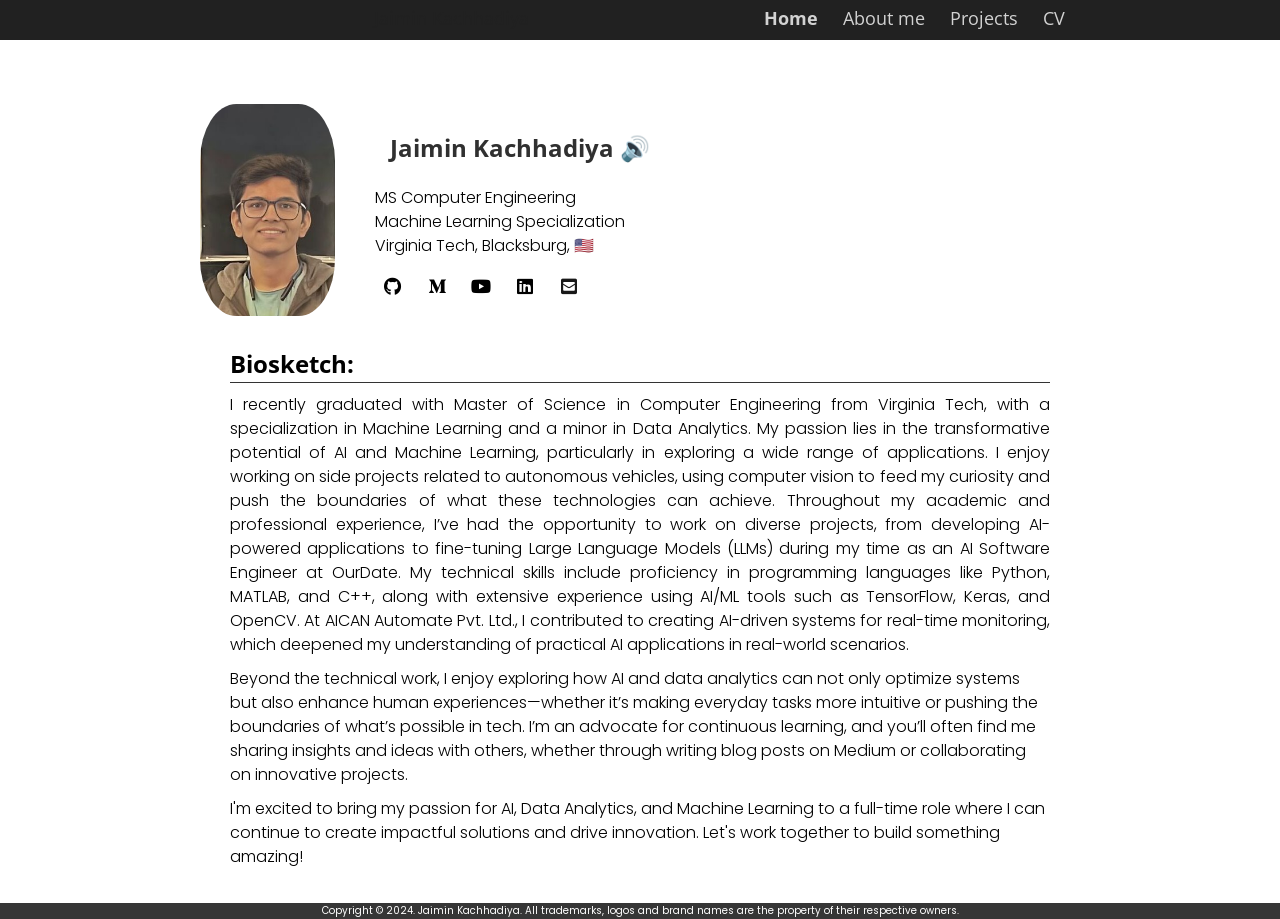
<file: index.html>
<!doctype html>
<html>

<head>
  <title>Jaimin-K/Home</title>
  <link rel="stylesheet" href="css/buttons.css">
  <link rel="stylesheet" href="https://cdnjs.cloudflare.com/ajax/libs/font-awesome/5.15.3/css/all.min.css"/>

  <link href="css/frame.css" media="screen" rel="stylesheet" type="text/css" />
  <link href="css/controls.css" media="screen" rel="stylesheet" type="text/css" />
  <link href="css/custom.css" media="screen" rel="stylesheet" type="text/css" />
  <link href='https://fonts.googleapis.com/css?family=Open+Sans:400,700' rel='stylesheet' type='text/css'>
  <link href='https://fonts.googleapis.com/css?family=Open+Sans+Condensed:300,700' rel='stylesheet' type='text/css'>
  <link href="https://fonts.googleapis.com/css?family=Source+Sans+Pro:400,700" rel="stylesheet">
  <script src="https://ajax.googleapis.com/ajax/libs/jquery/3.3.1/jquery.min.js"></script>
  <script src="menu.html"></script>
  <script src="js/sound.js"></script>
  <script src="css/sound.css"></script>

  
  
  <style>
    .footer {
    position: relative;
    left: 0;
    bottom: 0;
    margin-top: 34px;
    font-size: x-small ;
    width: 100%;
    background-color: rgb(54, 54, 54);
    color: white;
    text-align: center;}

    .menu-index {
      color: rgb(240, 240, 240x) !important;
      opacity: 1 !important;
      font-weight: 700 !important;
    }
    .button1 {
  	 padding: 10px 15px;
	   background: rgb(255, 255, 255);
	   border-radius: 10px;
	   color: rgb(48, 48, 48);
	   
	   place-items: center;
    }
  
   .image-cropper {
    width: 135px;
    height: 212px;
    position: relative;
    overflow: hidden;
    border-radius: 27%;
    }
   .profile-pic {
     display: inline-flex;
     margin: auto;
     margin-left: -23%; 
     height: 100%;
     width: auto;
    } 
  </style>
</head>

<body>
  <div class="menu-container">
    <div class="menu">
      <div class="menu-table flex-row-space-between">
	 <div class="logo flex-row-center">
          <a href="index.html" style="color: #212121;">Jaimin Kachhadiya</a>
        </div>
	
     
        
        <a class="menu-button" tabindex="0" href="javascript:void(0)">
          <img src="img/menu.png">
        </a>
        <div class="menu-items flex-row-center flex-item">
          <a href="index.html" class="menu-index">Home</a>
          <a href="aboutme.html" class="menu-items">About me</a>
          <a href="projects-def.html" class="menu-items">Projects</a>
          <a href="cuvt.html" class="menu-items">CV</a>
        </div>
      </div>
    </div>
  </div>
  <br><br>
  <div class="content-container">
    <div class="content">
      <div class="content-table flex-column">
        <div class="flex-row">
          
          <div class="image-cropper">
            <img src="res/res21/asset/asset/img/me.jfif" alt="avatar" class="profile-pic">
          </div>
          <div class="flex-item flex-column">
            <div class="button1" onclick="playAudio('aud/name.mp3')"><h2>Jaimin Kachhadiya 🔊
            </div></h2>
          
            
            <p class="text">
              MS Computer Engineering<br>
              Machine Learning Specialization<br>
              Virginia Tech, Blacksburg, 🇺🇸<br>
              <div class="wrapper">
                <div class="button">
                   <div class="icon"> <a href="https://github.com/jaimin-k" target="_blank" rel="noopener" style="color: #000000; text-decoration: none;">
                      <i class="fab fa-github"></i></a>
                   </div>
                   <span>GitHub</span> 
                </div>
                <div class="button">
                   <div class="icon"> <a href="https://medium.com/@jaimin-k" target="_blank" rel="noopener" style="color: #000000; text-decoration: none;">
                      <i class="fab fa-medium-m"></i> </a>
                   </div>
                   <span>Medium</span>
                </div>
                <div class="button">
                  <div class="icon"><a href="https://www.youtube.com/channel/UCgmhYh6wFcSquNhSBkJZNvg" target="_blank" rel="noopener" style="color: #000000; text-decoration: none;" >
                     <i class="fab fa-youtube"></i></a>
                  </div>
                  <span>YouTube</span>
               </div>
                <div class="button">
                   <div class="icon">
                    <a href="https://www.linkedin.com/in/jaimin-k-81322317a/" target="_blank" rel="noopener" style="color: #000000; text-decoration: none;">
                      <i class="fab fa-linkedin"></i></a>
                   </div>
                   <span>LinkedIn</span>
                </div>
                <div class="button">
                   <div class="icon">
                    <a href="mailto:jaimin.jpk@gmail.com"><i class="fa fa-envelope-square" style="color: #181818; text-decoration: none;"></i></a>
                   </div>
                   <span>Mail</span>
                </div>
              </div> 
             </div></p>
            </p>
          </div>
          
        </div>
        <div class="flex-row">
          <div class="flex-item flex-column">
            <h2  class="display-5">Biosketch:</h2><div class="three">
              <h1></h1>
            <hr>

            <p class="text" style="text-align:justify">

              I recently graduated with Master of Science in Computer Engineering from Virginia Tech, with a specialization in Machine Learning and a minor in Data Analytics. My passion lies in the transformative potential of AI and Machine Learning, particularly in exploring a wide range of applications. I enjoy working on side projects related to autonomous vehicles, using computer vision to feed my curiosity and push the boundaries of what these technologies can achieve.
              Throughout my academic and professional experience, I’ve had the opportunity to work on diverse projects, from developing AI-powered applications to fine-tuning Large Language Models (LLMs) during my time as an AI Software Engineer at OurDate. My technical skills include proficiency in programming languages like Python, MATLAB, and C++, along with extensive experience using AI/ML tools such as TensorFlow, Keras, and OpenCV. At AICAN Automate Pvt. Ltd., I contributed to creating AI-driven systems for real-time monitoring, which deepened my understanding of practical AI applications in real-world scenarios.            </p>
            <p class="text" style="text-align:justify"></p>
            Beyond the technical work, I enjoy exploring how AI and data analytics can not only optimize systems but also enhance human experiences—whether it’s making everyday tasks more intuitive or pushing the boundaries of what’s possible in tech. I’m an advocate for continuous learning, and you’ll often find me sharing insights and ideas with others, whether through writing blog posts on Medium or collaborating on innovative projects.</p>
            <p class="text" style="text-align:justify"></p>
           I'm excited to bring my passion for AI, Data Analytics, and Machine Learning to a full-time role where I can continue to create impactful solutions and drive innovation. Let's work together to build something amazing!
	    </p>
            
            
	    
            
        </div>
      </div>
    </div>
  </div>
  <div class="footer">
    <p>Copyright © 2024. Jaimin Kachhadiya. All trademarks, logos and brand names are the property of their respective owners.</p>
  </div>

</body>


</html>
</file>
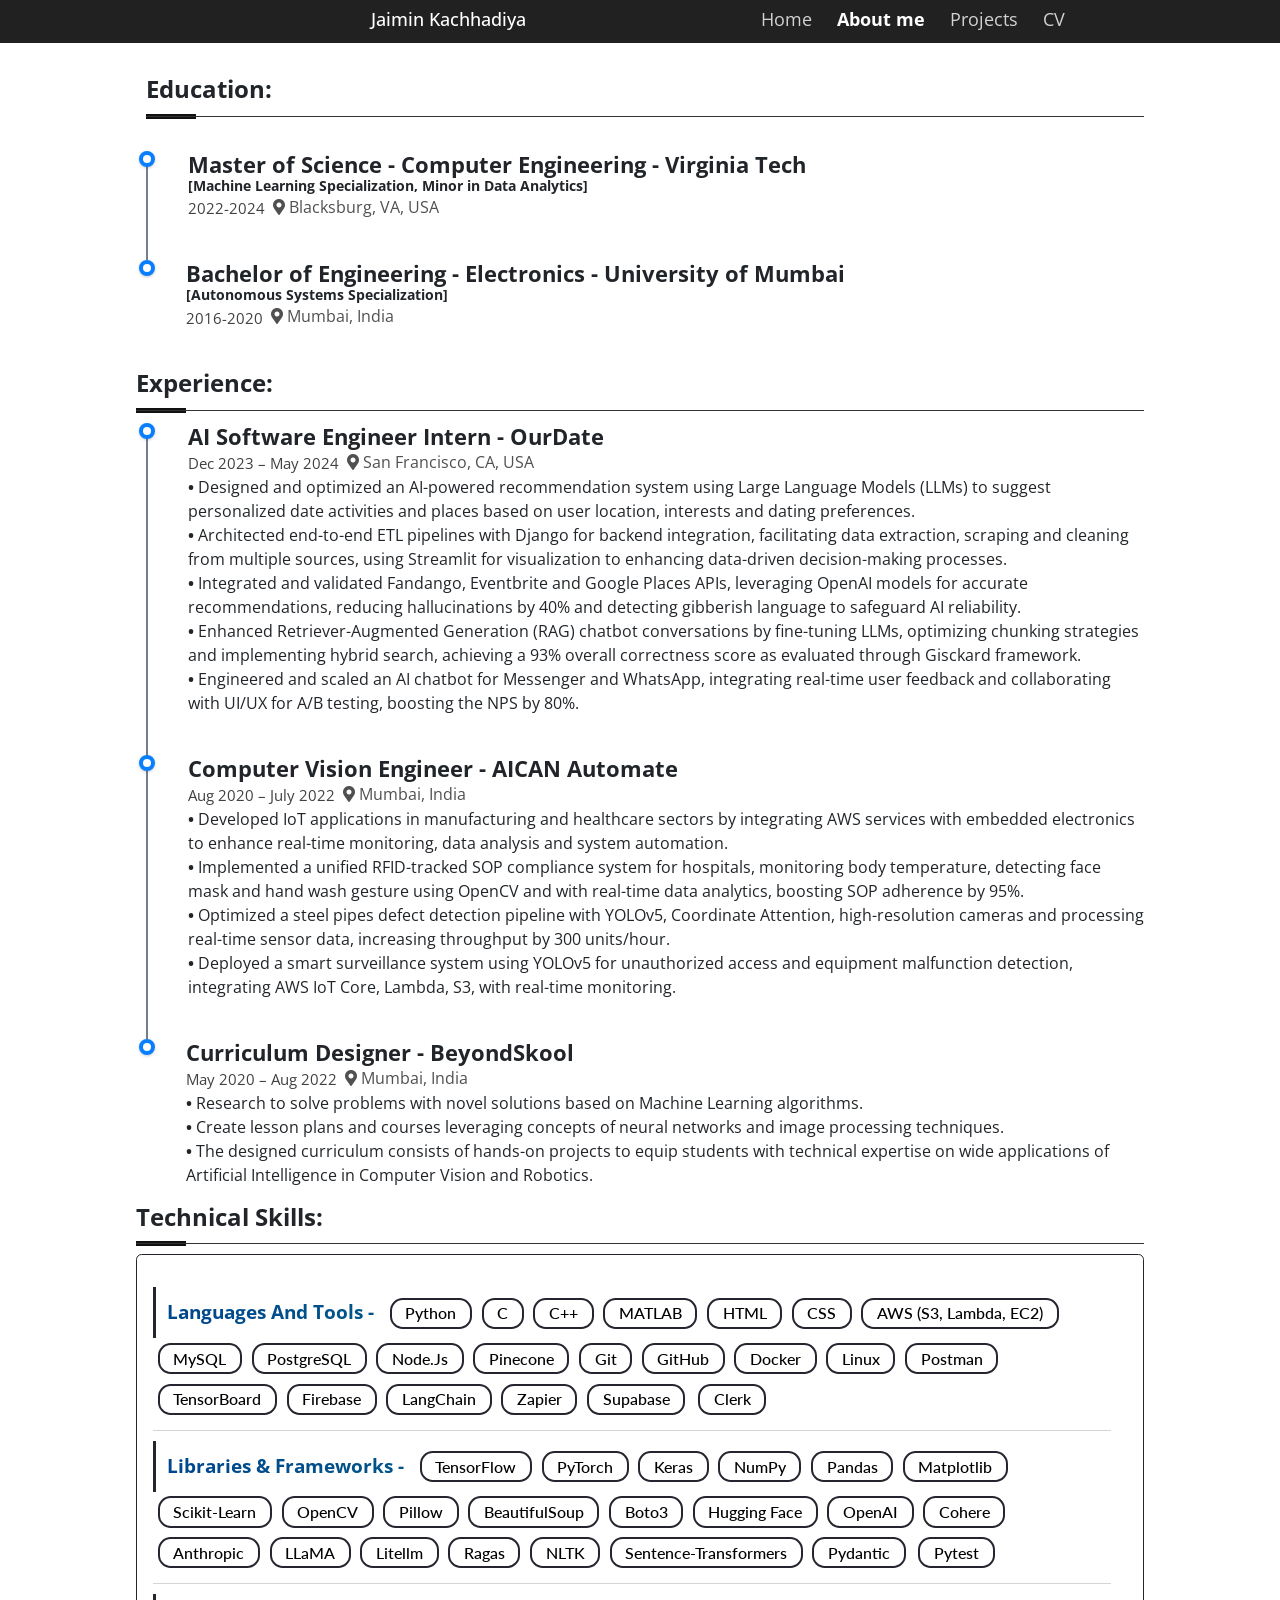
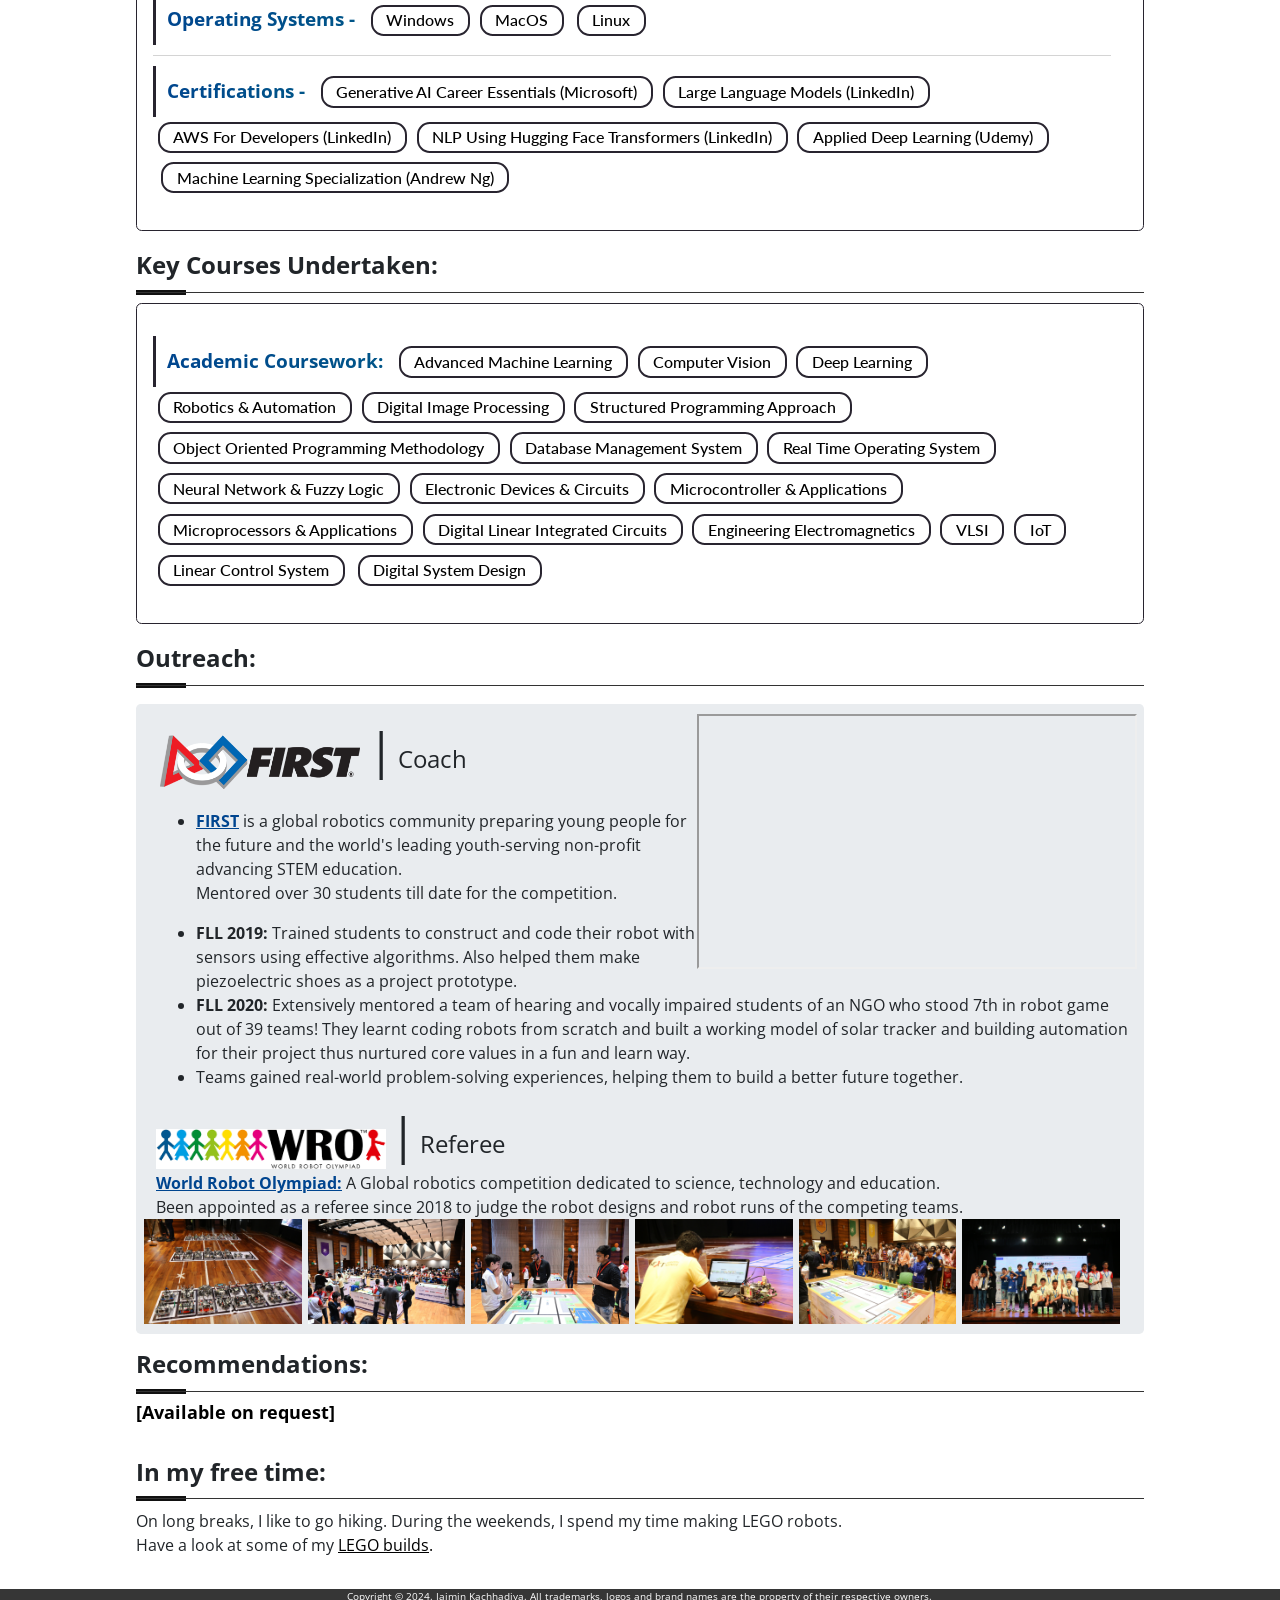
<file: aboutme.html>
<!DOCTYPE html>
<html lang="en" >
<head>
  <meta charset="UTF-8">
  <title>Jaimin-k/about_me</title>
  <link rel='stylesheet' href='https://cdnjs.cloudflare.com/ajax/libs/twitter-bootstrap/4.3.1/css/bootstrap.min.css'>
  <meta charset="utf-8" name="viewport" content="", initial-scale=1">
  <link href="css/frame.css" media="screen" rel="stylesheet" type="text/css" />
  <link href="css/controls.css" media="screen" rel="stylesheet" type="text/css" />
  <link href="css/custom.css" media="screen" rel="stylesheet" type="text/css" />
  <link href='https://fonts.googleapis.com/css?family=Open+Sans:400,700' rel='stylesheet' type='text/css'>
  <link href='https://fonts.googleapis.com/css?family=Open+Sans+Condensed:300,700' rel='stylesheet' type='text/css'>
  <link href="https://fonts.googleapis.com/css?family=Source+Sans+Pro:400,700" rel="stylesheet">
  <script src="https://ajax.googleapis.com/ajax/libs/jquery/3.3.1/jquery.min.js"></script>
  <script src="menu.html"></script>
  <script src="css/footer.css"></script>

  <meta charset="UTF-8">
  <title>Timeline</title>
  <link rel="stylesheet" href="dist2/style.css">
  <link rel="stylesheet" href="https://cdnjs.cloudflare.com/ajax/libs/font-awesome/5.15.3/css/all.min.css">
  <style>
    @import url("https://fonts.googleapis.com/css?family=Lato");

    a {
      text-decoration: none;
      white-space: nowrap;
      font-size: 1rem;
      color: #000;
    }
    a.tag {
      display: flex;
      padding: 0.1em 0.85em;
      font-family: Lato;
      margin: 0.3em;
      font-weight: 500;
      border: 2px solid #28242f;
      border-radius: 0.8em;
      transition: transform 0.2s;
      transition-timing-function: cubic-bezier(0.45, -0.85, 0.55, -0.45);
    }
    a.tag:hover {
      transform: scale(1.02);
      font-family: Lato;
      font-weight: 600;
      background: linear-gradient(to right, #0077ff, #1b94da);
      -webkit-background-clip: text;
      -webkit-text-fill-color: transparent;
    }

    .container {
      margin: 0px 0px 20px 0px;
      padding: 2em;
      padding-left: 1em;
      display: flex;
      flex-direction: column;
      width: 100%;
      max-width: inherit; 
      justify-content: space-between;
      align-items: left;
      font-size: 1rem;
      color: #000;
      border: 1px solid #28242f;
      border-radius: 0.35em;
      background-color: #fff;
      background-image: url(https://css-tricks.com/wp-content/themes/CSS-Tricks-17/images/featured-comment.svg);
      background-repeat: no-repeat;
      background-size: contain;
      background-position: 70% 50%;
      box-shadow: 0 10px 60px #fff;
    }
    .container .tags {
      margin: 0;
      display: flex;
      font-size: larger;
      text-transform: capitalize;
      justify-content: center;
      align-items: baseline;
      flex-wrap: wrap;
      flex-direction: row;
      justify-content: flex-start;
    }
    .container .tags span {
      margin-right: 0em;
      padding: 11px;
      text-transform: capitalize;
      transform: rotate(0deg);
      font-weight: bold;
      writing-mode: horizontal-rl;
      border-left: 3px solid #28242f;
      background: linear-gradient(to right, #00458f, #005688);
      -webkit-background-clip: text;
      -webkit-text-fill-color: transparent;
    }
    .container .tags a:last-child {
      margin-left: 0.5em;
    }
    .container .tags a:last-child:hover {
      color: white;
    }


  </style>
  <style>
      .footer {
      position: relative;
      left: -121px;
      bottom: -16px;
      font-size: x-small;
      /* width: 144%; */
      background-color: rgb(54, 54, 54);
      color: white;
      text-align: center;
      margin-left: -36px;
      margin-right: -277px;
      }
    
    
    .grid-container {
    display: flex;
    grid-gap: 10px;
    margin-right: -131px;
    padding-right: 114px;
    align-content: space-between;
    justify-content: space-evenly;
    align-items: normal;
    justify-items: left;
    }
    
    .projectBox {
      width: 200px;
      display: block;
      margin: 10px auto;
      padding-left: 0px;
    }
    
    .card {
      height: 210px;
      margin-left: 0px;
      display: inline-block ;
      margin-right: 0px;
      margin-top: 15px;
      padding-left: 0px;
      padding-top: 0px;
      padding-right: 0px;
      border-radius: 4px;
      box-shadow: 0px 0px 5px 0px rgba(0, 0, 0, 0.2);
      overflow: hidden;
      transition: 0.2s;
      text-transform: uppercase;
      text-align: center;
    }
    .card a {
      text-decoration: none;
      color: #101010;
    }
    .card:hover {
      box-shadow: 0px 0px 10px 0px rgba(0, 0, 0, 0.5);
    }
    .card .thumb {
      width: 200px;
      height: 110px;
      margin-left: 0px;
      padding-left: 0px;
      padding-bottom: 0px;
      margin-bottom: 0px;
      background: url("") no-repeat center;
    }
    .card .infos {
      padding: 0px 0px;
      background: #fff;
      
      padding-top: 0px;
      transition: 0.4s;
    }
    .card .infos h6 {
      font-size: 15px;
      font-weight: 520;
      padding-top: 0px;
      color: #101010;
      text-transform: capitalize;
    }
    .card .infos h7 {
      font-size: 13px;
      font-weight: 450;
      padding-bottom: 10px;
      color: #101010;
      text-transform: capitalize;
    }
    .card .infos h2 {
      font-weight: 300;
      color: #101010;
    }
    .card .infos h3 {
      text-align: center;
      padding-top: 0px;
      margin-bottom: -100px;
      font-size: 12px;
      text-transform: none;
      font-weight: lighter;
      padding-bottom: -20px;
      border-bottom: 0px solid rgba(0, 0, 0, 0.2);
      opacity: 0;
      transition: 0.5s;
    }
    .card .infos p {
      font-size: 13px;
      text-align: left;
      text-transform: ;
      
      color: #101010;
      opacity: 0;
      transition: 0.5s;
    }
    .card:hover .infos {
      
      transform: translateY(-10px);
    }
    .card:hover .infos a {
      text-decoration: underline;
      color: #101010 !important;
    }
    .card:hover .infos .seats, .card:hover .infos p, .card:hover .infos .details {
      opacity: 1;
    }

    .menu-index {
      color: rgb(255, 255, 255) !important;
      opacity: 1 !important;
      font-weight: 700 !important;
    }
    .container {
    color:white;
    margin: 100 auto;
    float: left;
    margin-right: 0px;
    }


    .images img {
    height:110px;
    padding-right: 2px;
    padding-bottom: 5px;
    }
  </style>
  
  <style>
    .video-container {
    overflow-x: hidden;
    position: relative;
    left: 515px;
    top:-127px;
    width:50%;
    
    }

    .video-container::after {
    padding-top: 56.25%;
    display: inside;
    position: relative;
    content: '';

   }

    .video-container iframe {
    position: relative;
    
    left: 100;
    width: 420px;
    height: 350px;
    }

    .three h1 {
      font-size: 28px;
      font-weight: 500;
      letter-spacing: 0;
      line-height: 800em;
      
      padding-bottom: 15px;
      position: relative;
    }
    .three h1:before {
      content: "";
      position: absolute;
      left: 0;
      bottom: 0;
      height: 5px;
      width: 50px;
      background-color: #111;
    }
    .three h1:after {
      content: "";
      position: absolute;
      left: 0;
      right: 0px;
      bottom: 2px;
      height: 1px;
      width: 100%;
      max-width: px;
      background-color: #333;
    } 
    .jumbotron {
        margin-top: 1em!important;
        padding-top: 10px;
        padding-bottom: 5px;
        padding-left: 20px;
        margin-bottom: 2px;
        margin-left: 0px;
        padding-right: 7px;
      }

    .logo-container {
    margin-top: 10px;
     }

    .logo-container img {
    max-width: 60px;
    max-height: 60px;
    display: block;
     }

  .logo-container a {
    text-decoration: none;
  }
  </style>

</head>
<body>
  
<!-- partial:index.partial.html -->
<div class="menu-container">
    <div class="menu">
      <div class="menu-table flex-row-space-between">
        <div class="logo flex-row-center">
          <a href="index.html" style="color: #ffffff;">Jaimin Kachhadiya</a>
        </div>
      
        
        <a class="menu-button" tabindex="0" href="javascript:void(0)">
          <img src="img/menu.png">
        </a>
        <div class="menu-items flex-row-center flex-item">
          <a href="index.html" class="menu-items">Home</a>
          <a href="aboutme.html" class="menu-index">About me</a>
          <a href="projects-def.html" class="menu-items">Projects</a>
          <a href="cuvt.html" class="menu-items">CV</a>
        </div>
      </div>
    </div>
  </div>


  
    
      <div class="widget">
        <div class="widget__body">
          
          <ul class="timeline">
            
            
            <p> </width><h2  class="display-5">Education:</h2><div class="three">
              <h1></h1>  
            
              <br>
             <li>
              <h2 class="title">Master of Science - Computer Engineering - Virginia Tech</h2>
              <h3 style="font-size: 0.9em;">[Machine Learning Specialization, Minor in Data Analytics]</h3>
              <div class="information">
                <br>
                <span class="location"> 2022-2024 </span>&nbsp;&nbsp; <i class="fas fa-map-marker-alt"></i>&nbsp;Blacksburg, VA, USA
              </div>
              
            </li>                                                                   
            <li>
              <h2 class="title">Bachelor of Engineering - Electronics - University of Mumbai</h2>
              <h3 style="font-size: 0.9em;">[Autonomous Systems Specialization]</h3>
              <div class="information">
                <br>
                <span class="location"> 2016-2020 </span>&nbsp;&nbsp; <i class="fas fa-map-marker-alt"></i>&nbsp;Mumbai, India
              </div>
            </li>
         
            <br>
            
          </ul>

          <p> </width><h2  class="display-5">Experience:</h2><div class="three">
            <h1></h1>
            <ul class="timeline">
            
                <li>
                  <h2 class="title">AI Software Engineer Intern - OurDate</h2>
                  <div class="information">
                    <br>
                    <span class="location"> Dec 2023 – May 2024 </span>&nbsp;&nbsp; <i class="fas fa-map-marker-alt"></i>&nbsp;San Francisco, CA, USA
                  </div>
                  <strong>•</strong> Designed and optimized an AI-powered recommendation system using Large Language Models (LLMs) to suggest personalized date activities and places based on user location, interests and dating preferences.
                  <br><strong>•</strong> Architected end-to-end ETL pipelines with Django for backend integration, facilitating data extraction, scraping and cleaning from multiple sources, using Streamlit for visualization to enhancing data-driven decision-making processes.
                  <br><strong>•</strong> Integrated and validated Fandango, Eventbrite and Google Places APIs, leveraging OpenAI models for accurate recommendations, reducing hallucinations by 40% and detecting gibberish language to safeguard AI reliability.
                  <br><strong>•</strong> Enhanced Retriever-Augmented Generation (RAG) chatbot conversations by fine-tuning LLMs, optimizing chunking strategies and implementing hybrid search, achieving a 93% overall correctness score as evaluated through Gisckard framework.
                  <br><strong>•</strong> Engineered and scaled an AI chatbot for Messenger and WhatsApp, integrating real-time user feedback and collaborating with UI/UX for A/B testing, boosting the NPS by 80%.
                </li>
                
                <li>
                  <h2 class="title">Computer Vision Engineer - AICAN Automate</h2>
                  <div class="information">
                    <br>
                    <span class="location"> Aug 2020 – July 2022 </span>&nbsp;&nbsp; <i class="fas fa-map-marker-alt"></i>&nbsp;Mumbai, India
                  </div>
                  <strong>•</strong> Developed IoT applications in manufacturing and healthcare sectors by integrating AWS services with embedded electronics to enhance real-time monitoring, data analysis and system automation.
                  <br><strong>•</strong> Implemented a unified RFID-tracked SOP compliance system for hospitals, monitoring body temperature, detecting face mask and hand wash gesture using OpenCV and with real-time data analytics, boosting SOP adherence by 95%.
                  <br><strong>•</strong> Optimized a steel pipes defect detection pipeline with YOLOv5, Coordinate Attention, high-resolution cameras and processing real-time sensor data, increasing throughput by 300 units/hour.
                  <br><strong>•</strong> Deployed a smart surveillance system using YOLOv5 for unauthorized access and equipment malfunction detection, integrating AWS IoT Core, Lambda, S3, with real-time monitoring.
                </li>
                
                <li>
                  <h2 class="title">Curriculum Designer - BeyondSkool</h2>
                  <div class="information">
                    <br>
                    <span class="location"> May 2020 – Aug 2022 </span>&nbsp;&nbsp; <i class="fas fa-map-marker-alt"></i>&nbsp;Mumbai, India
                  </div>
                  <strong>•</strong> Research to solve problems with novel solutions based on Machine Learning algorithms. 
                  <br><strong>•</strong> Create lesson plans and courses leveraging concepts of neural networks and image processing techniques.
                  <br><strong>•</strong> The designed curriculum consists of hands-on projects to equip students with technical expertise on wide applications of Artificial Intelligence in Computer Vision and Robotics.
                </li>
                
            </ul>

          <p> </width><h2  class="display-5">Technical Skills:</h2><div class="three">
            <h1></h1> 
            
          <div class="container">
            <p class="tags"> <span>Languages and Tools - </span><a class="tag" href="">Python</a><a class="tag" href="#" onclick="return false">C</a><a class="tag active" href="#" onclick="return false">C++</a><a class="tag" href="#" onclick="return false">MATLAB</a>
            <a class="tag" href="#" onclick="return false">HTML</a><a class="tag" href="#" onclick="return false">CSS</a><a class="tag" href="#" onclick="return false">AWS (S3, Lambda, EC2)</a><a class="tag" href="#" onclick="return false">MySQL</a><a class="tag" href="#" onclick="return false">PostgreSQL</a><a class="tag" href="#" onclick="return false">Node.js</a><a class="tag" href="#" onclick="return false">Pinecone</a><a class="tag" href="#" onclick="return false">Git</a><a class="tag" href="#" onclick="return false">GitHub</a><a class="tag" href="#" onclick="return false">Docker</a><a class="tag" href="#" onclick="return false">Linux</a><a class="tag" href="#" onclick="return false">Postman</a><a class="tag" href="#" onclick="return false">TensorBoard</a><a class="tag" href="#" onclick="return false">Firebase</a><a class="tag" href="#" onclick="return false">LangChain</a><a class="tag" href="#" onclick="return false">Zapier</a><a class="tag" href="#" onclick="return false">Supabase</a><a class="tag" href="#" onclick="return false">Clerk</a>
            
            <hr style="margin-top: 10px; background: rgba(201, 201, 201, 0.788);"><p class="tags"> <span>Libraries & Frameworks - </span><a class="tag" href="#" onclick="return false">TensorFlow</a><a class="tag" href="#" onclick="return false">PyTorch</a><a class="tag active" href="#" onclick="return false">Keras</a><a class="tag active" href="#" onclick="return false">NumPy</a>
              <a class="tag" href="#" onclick="return false">Pandas</a><a class="tag" href="#" onclick="return false">Matplotlib</a><a class="tag active" href="#" onclick="return false">scikit-learn</a><a class="tag" href="#" onclick="return false">OpenCV</a><a class="tag" href="#" onclick="return false">Pillow</a><a class="tag" href="#" onclick="return false">BeautifulSoup</a><a class="tag" href="#" onclick="return false">boto3</a><a class="tag" href="#" onclick="return false">Hugging Face</a><a class="tag" href="#" onclick="return false">OpenAI</a><a class="tag" href="#" onclick="return false">Cohere</a><a class="tag" href="#" onclick="return false">Anthropic</a><a class="tag" href="#" onclick="return false">LLaMA</a><a class="tag" href="#" onclick="return false">Litellm</a><a class="tag" href="#" onclick="return false">Ragas</a><a class="tag" href="#" onclick="return false">NLTK</a><a class="tag" href="#" onclick="return false">Sentence-Transformers</a><a class="tag" href="#" onclick="return false">Pydantic</a><a class="tag" href="#" onclick="return false">Pytest</a>
              
            <hr style="margin-top: 10px; background: rgba(201, 201, 201, 0.788);"><p class="tags"> <span>Operating Systems - </span><a class="tag" href="#" onclick="return false">Windows</a><a class="tag" href="#" onclick="return false">macOS</a><a class="tag active" href="#" onclick="return false">Linux</a>
            
            <hr style="margin-top: 10px; background: rgba(201, 201, 201, 0.788);"><p class="tags"> <span>Certifications - </span><a class="tag" href="#" onclick="return false">Generative AI Career Essentials (Microsoft)</a><a class="tag" href="#" onclick="return false">Large Language Models (LinkedIn)</a><a class="tag active" href="#" onclick="return false">AWS for developers (LinkedIn)</a><a class="tag" href="#" onclick="return false">NLP using Hugging Face Transformers (LinkedIn)</a><a class="tag" href="#" onclick="return false">Applied Deep Learning (Udemy)</a><a class="tag" href="#" onclick="return false">Machine Learning Specialization (Andrew Ng)</a>
              
          </div>
          <p> </width><h2  class="display-5">Key Courses Undertaken:</h2><div class="three">
            <h1></h1> 
          
            <div class="container">
              <p class="tags"> <span>Academic Coursework: </span><a class="tag" href="" onclick="return false">Advanced Machine Learning</a><a class="tag" href="#" onclick="return false">Computer Vision</a><a class="tag" href="#" onclick="return false">Deep Learning</a><a class="tag" href="#" onclick="return false">Robotics & Automation</a><a class="tag" href="#" onclick="return false">Digital Image Processing</a><a class="tag" href="#"onclick="return false">Structured Programming Approach</a><a class="tag" href="#"onclick="return false">Object Oriented Programming Methodology</a><a class="tag" href="#"onclick="return false">Database Management System</a><a class="tag" href="#"onclick="return false">Real Time Operating System</a><a class="tag active" href="#"onclick="return false">Neural Network & Fuzzy Logic</a>
             
                <a class="tag" href="" onclick="return false">Electronic Devices & Circuits</a><a class="tag" href="#"onclick="return false">Microcontroller & Applications</a><a class="tag active" href="#"onclick="return false">Microprocessors & Applications</a><a class="tag" href="#"onclick="return false">Digital Linear Integrated Circuits</a>
                <a class="tag" href="#"onclick="return false">Engineering Electromagnetics</a><a class="tag" href="#"onclick="return false">VLSI</a><a class="tag" href="#"onclick="return false">IoT</a><a class="tag" href="#"onclick="return false">Linear control system</a><a class="tag" href="#"onclick="return false">Digital System Design</a>
                
               
                
              
            </div>
         
       <!-- <div class="grid-container">
        <div class="projectBox">
          <div class="card">
            <div class="thumb"><img src="res/res21/asset/asset/img/dlai.png" width="180" height="65" style="margin-inline-start: 1%;margin: 6px 2px 0px 2px;"></div>
            <div class="infos">
              <h6>Neural Networks and Deep Learning</h6> <h7>May '21</h7>
              <h3 class="seats"><a href="https://drive.google.com/file/d/1KINRUkPYaGq9GXNiQRCwVNQVjjgAQENk/view?usp=sharing" target="_blank" rel="noopener">View  Certificate</a></h3>
              
            </div>
            
          </div>
           
          </div> 

          <div class="projectBox">
            <div class="card">
              <div class="thumb"><img src="res/res21/asset/asset/img/ut.png" width="180" height="125" style="margin-inline-start: 1%;margin: -3px 2px 0px 2px;"></div>
              <div class="infos">
                <h6>Self-Driving Cars: Specialization</h6> <h7>Sept '21</h7>
                <h3 class="seats"><a href="https://drive.google.com/file/d/1JFdZHr-jlGdMW0pTaWVDOZtF7FeKSc1S/view?usp=sharing" target="_blank" rel="noopener">View  Certificate</a></h3>
                
              </div>
              
            </div>
             
          </div> 
            <div class="projectBox">
                 <div class="card">
                   <div class="thumb"><img src="res/res21/asset/asset/img/udemy.png" width="180" height="95" style="margin-inline-start: 1%;margin: 6px 2px 0px 2px;"></div>
                   <div class="infos">
                     <h6>The Complete Self-Driving Car Course-Applied Deep Learning</h6> <h7>May '21</h7>
                     <h3 class="seats"><a href="https://drive.google.com/file/d/1xiaq6pOni5OZIyMNFiYmcicnLsGAHSOA/view?usp=sharing" target="_blank" rel="noopener">View  Certificate</a></h3>
                     
                   </div>
                   
                 </div>
                  
                 </div> 
                 
            
            <div class="projectBox">
                 <div class="card">
                   <div class="thumb"><img src="res/res21/asset/asset/img/stanford.png" width="160" height="60" style="margin-inline-start: 1%;margin: 10px 2px 0px 2px;"> </div>
                   <div class="infos">
                     <h6>Probabilistic Graphical Models: Representation</h6> <h7>Ongoing</h7>
                     
                     
                     
                   </div>
                   
                </div>

                
                  
            </div>
                         
            </div>  -->
            <p> </width><h2  class="display-5">Outreach:</h2><div class="three">
              <h1></h1> 
          
        
            <div class="jumbotron">
                <a href="https://www.firstinspires.org/" target="_blank" rel="noopener"><img src="res/res21/asset/asset/img/first.png" width="200" height="65" style="margin-inline-start: 2%;margin: 3px 4px 4px 4px;"></a>
                <font size="7">|</font> <font size="5">Coach</font>
                <div style="float: right; clear: right"> 
                
                    <iframe  width="440" height="255" src="https://www.youtube.com/embed/RcauUeKkQ_0" title="YouTube video player" frameborder="5" allow="accelerometer; autoplay; clipboard-write; encrypted-media; gyroscope; picture-in-picture" allowfullscreen></iframe></div>
                
            
              <ul>
              <li> <a href="https://www.firstinspires.org/" target="_blank" rel="noopener" style="text-decoration:underline; color: #00458f "><b>FIRST</b></a> is a global robotics community preparing young people for the future and the world's leading youth-serving non-profit advancing STEM education.<br>Mentored over 30 students till date for the competition.</p></li>
              <li><b>FLL 2019:</b> Trained students to construct and code their robot with sensors using effective algorithms. Also helped them make piezoelectric shoes as a project prototype.</li>
              <li><b>FLL 2020:</b> Extensively mentored a team of hearing and vocally impaired students of an NGO who stood 7th in robot game out of 39 teams! They learnt coding robots from scratch and built a working model of solar tracker and building automation for their project thus nurtured core values in a fun and learn way.</li> 
              
              <li>Teams gained real-world problem-solving experiences, helping them to build a better future together.</li></ul>
              
              <a href="https://wro-association.org/" target="_blank" rel="noopener"><img src="res/res21/asset/asset/img/wro.png" width="230" height="40" style="margin: 0px 0px 0px 0px;"></a>
                  <font size="7">|</font> <font size="5">Referee</font>
                  <br><b><a href="hhttps://wro-association.org/" target="_blank" rel="noopener" style="text-decoration:underline; color: #00458f;">World Robot Olympiad:</a> </b>A Global robotics competition dedicated to science, technology and education.
                   <br> Been appointed as a referee since 2018 to judge the robot designs and robot runs of the competing teams.

                  <div class="container1" style="border-radius:0px; padding: 0em; margin-left: 3px; background-color:; border-style: none; box-shadow: none; flex-direction: none;">
                    <div class="images row" >
                  <div style="float: left; clear: right"> 
                    
                    
                       
                        <img src="res/res21/asset/asset/img/wro0.jpg" />
                        <img src="res/res21/asset/asset/img/wro1.jpg" />
                        <img src="res/res21/asset/asset/img/wro3.jpg" />
                        <img src="res/res21/asset/asset/img/wro4.jpg" />
                        <img src="res/res21/asset/asset/img/wro5.jpg" />
                        <img src="res/res21/asset/asset/img/wro6.jpg" />
                      </div>
                      </div> <!--images row-->        
                </div> <!--container-->  
                </div>
              </div>
              <p> </width><h2  class="display-5">Recommendations:</h2><div class="three">
                <h1></h1>
                <a href="mailto:jaimin.jpk@gmail.com"><h3>[Available on request]</h3><a><br>
              </div>
               </width><h2  class="display-5">In my free time:</h2><div class="three">
                <h1></h1>
            <p> On long breaks, I like to go hiking. During the weekends, I spend my time making LEGO robots. <br>  Have a look at some of my <a href="https://bricksafe.com/pages/Jaimin-K/unbrickable" target="_blank"><u>LEGO builds</u>.</a><br> 
                </p></div>
              
          
          
          
  
                <div class="footer">
                  Copyright © 2024. Jaimin Kachhadiya. All trademarks, logos and brand names are the property of their respective owners.
                </div>

</div>

<!-- partial -->  


</body>

</html>
</file>
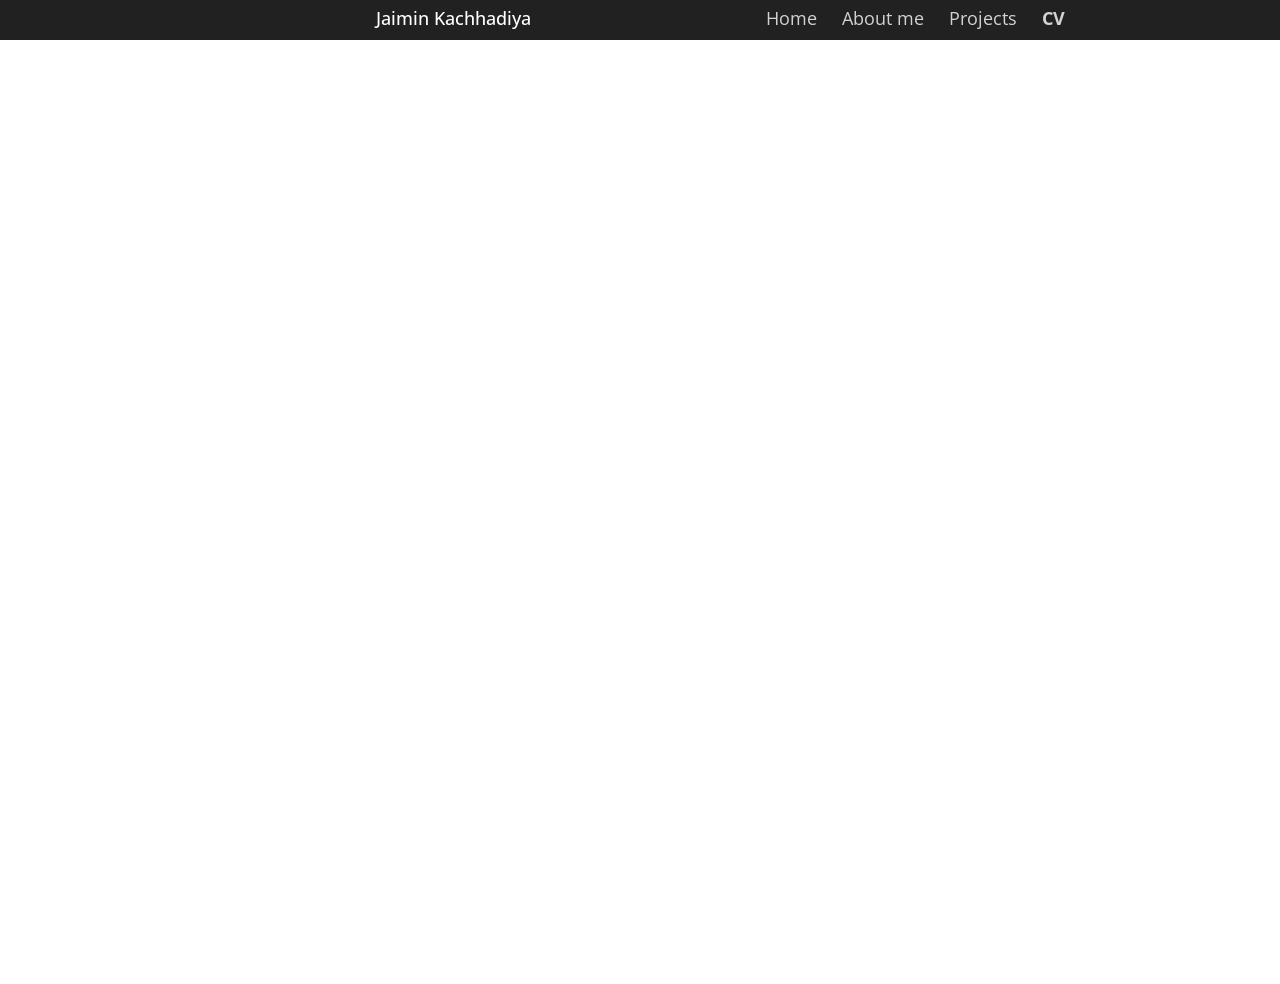
<file: cuvt.html>
<html>

<head>
    <title>Jaimin-K/cv</title>
    <meta charset="utf-8" name="viewport" content="width=device-width, initial-scale=1">
    <link rel="stylesheet" href="css/buttons.css">
    <link rel="stylesheet" href="https://cdnjs.cloudflare.com/ajax/libs/font-awesome/5.15.3/css/all.min.css" />

    <link href="css/frame.css" media="screen" rel="stylesheet" type="text/css" />
    <link href="css/controls.css" media="screen" rel="stylesheet" type="text/css" />
    <link href="css/custom.css" media="screen" rel="stylesheet" type="text/css" />
    <link href='https://fonts.googleapis.com/css?family=Open+Sans:400,700' rel='stylesheet' type='text/css'>
    <link href='https://fonts.googleapis.com/css?family=Open+Sans+Condensed:300,700' rel='stylesheet' type='text/css'>
    <link href="https://fonts.googleapis.com/css?family=Source+Sans+Pro:400,700" rel="stylesheet">
    <script src="https://ajax.googleapis.com/ajax/libs/jquery/3.3.1/jquery.min.js"></script>
    <script src="menu.html"></script>
    <script src="js/sound.js"></script>
    <script src="css/sound.css"></script>



    <style>
        .footer {
            position: relative;
            left: 0;
            bottom: 0;
            margin-top: 34px;
            font-size: x-small;
            width: 100%;
            background-color: rgb(54, 54, 54);
            color: white;
            text-align: center;
        }

        .menu-index {
            color: rgb(240, 240, 240x) !important;
            opacity: 1 !important;
            font-weight: 700 !important;
        }

        .button1 {
            padding: 10px 15px;
            background: rgb(255, 255, 255);
            border-radius: 10px;
            color: rgb(48, 48, 48);

            place-items: center;
        }

        .image-cropper {
            width: 200px;
            height: 200px;
            position: relative;
            overflow: hidden;
            border-radius: 50%;
        }

        .profile-pic {
            display: inline-flex;
            margin: auto;
            margin-left: 0%;
            height: 100%;
            width: auto;
        }
    </style>
</head>

<body>
    <div class="menu-container">
        <div class="menu">
            <div class="menu-table flex-row-space-between">

                <div class="logo flex-row-center">
                    <a href="index.html" style="color: #ffffff;">Jaimin Kachhadiya</a>
                </div>

                <a class="menu-button" tabindex="0" href="javascript:void(0)">
                    <img src="img/menu.png">
                </a>
                <div class="menu-items flex-row-center flex-item">
                    <a href="index.html" class="menu-items">Home</a>
                    <a href="aboutme.html" class="menu-items">About me</a>
                    <a href="projects-def.html" class="menu-items">Projects</a>
                    <a href="cuvt.html" class="menu-index">CV</a>
                </div>
            </div>
        </div>
    </div>
    <br><br>
    <div style="width: 100%; height: 100%; position: relative;"> 
        <iframe src="https://drive.google.com/file/d/1_kH-XG_j-RbY6PucMwwKNXco95-d4uVA/preview" width="100%" height="100%" frameborder="0" scrolling="0" seamless="" allowfullscreen="allowfullscreen">
        </iframe>

    <div style="width: 80px; height: 80px; position: absolute; opacity: 0; right: 0px; top: 0px;">
    <div class="footer">
        <p>Copyright © 2024. Jaimin Kachhadiya. All trademarks, logos and brand names are the property of their
            respective owners.</p>
    </div>

</body>

</html>
</file>
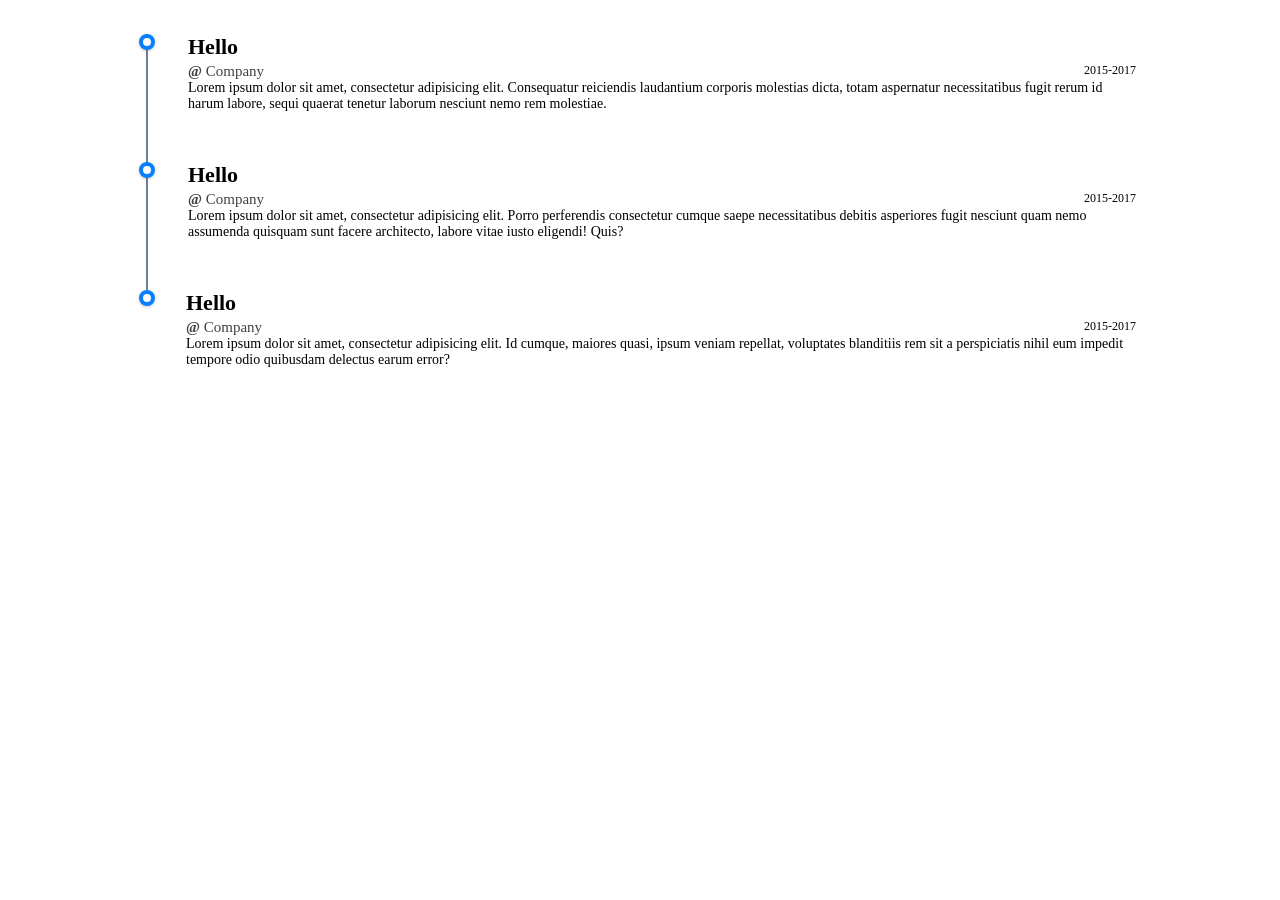
<file: timeline.html>
<!DOCTYPE html>
<html lang="en" >
<head>
  <meta charset="UTF-8">
  <title>CodePen - Simple Timeline</title>
  <link rel="stylesheet" href="dist2/style.css">

</head>
<body>
<!-- partial:index.partial.html -->
<div class="widget">
  <div class="widget__body">
    <ul class="timeline">
      <li>
        <h2 class="title">Hello</h2>
        <div class="information">
          <span class="location"><strong>&#64;</strong> Company</span>
          <span class="time">2015-2017</span>
        </div>
        <p>Lorem ipsum dolor sit amet, consectetur adipisicing elit. Consequatur reiciendis laudantium corporis molestias dicta, totam aspernatur necessitatibus fugit rerum id harum labore, sequi quaerat tenetur laborum nesciunt nemo rem molestiae.</p>
      </li>
      <li>
        <h2 class="title">Hello</h2>
        <div class="information">
          <span class="location"><strong>&#64;</strong> Company</span>
          <span class="time">2015-2017</span>
        </div>
        <p>Lorem ipsum dolor sit amet, consectetur adipisicing elit. Porro perferendis consectetur cumque saepe necessitatibus debitis asperiores fugit nesciunt quam nemo assumenda quisquam sunt facere architecto, labore vitae iusto eligendi! Quis?</p>
      </li>
      <li>
        <h2 class="title">Hello</h2>
        <div class="information">
          <span class="location"><strong>&#64;</strong> Company</span>
          <span class="time">2015-2017</span>
        </div>
        <p>Lorem ipsum dolor sit amet, consectetur adipisicing elit. Id cumque, maiores quasi, ipsum veniam repellat, voluptates blanditiis rem sit a perspiciatis nihil eum impedit tempore odio quibusdam delectus earum error?</p>
      </li>
    </ul>
  </div>
</div>
<!-- partial -->
  
</body>
</html>
</file>
<file: css/buttons.css>
@import url('https://fonts.googleapis.com/css?family=Poppins:400,500,600,700&display=swap');
*{
  margin: 0;
  padding: 0;

  font-family: 'Poppins', sans-serif;
}

.wrapper .button{
  display: inline-block;
  height: 35px;
  width: 30px;
  float: ;
  margin: 0 5px;
  overflow: hidden;
  background: #fff;
  border-radius: 0px;
  cursor: pointer;
  /*box-shadow: 0px 10px 10px rgba(0,0,0,0.1);*/
  transition: all 0.3s ease-out;
}
.wrapper .button:hover{
  width: 130px;
}
.wrapper .button .icon{
  display: inline-block;
  height: 25px;
  width: 25px;
  text-align: center;
  border-radius: 30px;
  margin-top: 6px;
  box-sizing: border-box;
  line-height: 10px;
  transition: all 0.3s ease-out;
}
.wrapper .button:nth-child(1):hover .icon{
  background: #333;
}
.wrapper .button:nth-child(2):hover .icon{
  background: #000;
}
.wrapper .button:nth-child(3):hover .icon{
  background:  #ff0000;
}
.wrapper .button:nth-child(4):hover .icon{
  background:  #0077b5;
}
.wrapper .button:nth-child(5):hover .icon{
  background: #7dafff00;
}
.wrapper .button .icon i{
  font-size:18px;
  line-height: 25px;
  transition: all 0.3s ease-out;
}
.wrapper .button:hover .icon i{
  color: #fff;
}
.wrapper .button span{
  font-size: 15px;
  font-weight: 500;
  line-height: 0px;
  margin-left: 0px;
  transition: all 0.3s ease-out;
}
.wrapper .button:nth-child(1) span{
  color: #333;
}
.wrapper .button:nth-child(2) span{
  color: #000;
}
.wrapper .button:nth-child(3) span{
  color:  #ff0000;
}
.wrapper .button:nth-child(4) span{
  color:  #0077b5;
}
.wrapper .button:nth-child(5) span{
  color: #0062ff;
}
</file>
<file: css/frame.css>
/*************************************************************************
 * GitHub: https://github.com/yenchiah/project-website-template
 * Version: v3.29
 * This CSS file is for the website frame
 * If you want to keep this template updated, avoid modifying this file
 * Instead, add your own CSS in the index.css
 *************************************************************************/

html,
body {
  margin: 0;
  overscroll-behavior: none;
  padding: 0;
  background-color: white;
  font-family: 'Open Sans', Helvetica, Arial, sans-serif;
  left: 0;
  right: 0;
  overflow: initial;
  width: auto;
}

a {
  outline: none;
  cursor: pointer;
}

img {
  -webkit-touch-callout: none;
  -webkit-user-select: none;
  -khtml-user-select: none;
  -moz-user-select: none;
  -ms-user-select: none;
  user-select: none;
}

video {
  -webkit-touch-callout: none;
  -webkit-user-select: none;
  -khtml-user-select: none;
  -moz-user-select: none;
  -ms-user-select: none;
  user-select: none;
}

h2 {
  font-size: 24px;
  margin: 10px 0 0 0;
  padding: 0;
  font-weight: bold;
  
  font-family: 'Open Sans', Helvetica, Arial, sans-serif;
}

h3 {
  font-size: 18px;
  margin: 0px 0 0 0;
  padding: 0;
  font-weight: bold;
  text-transform: none;
  font-family: 'Open Sans', Helvetica, Arial, sans-serif;
}

ul,
ol {
  margin: 10px 0 10px 0;
}

li ol,
li ul {
  margin: 0;
}

hr {
  border: 0;
  height: 1px;
  background: #333;
  margin: 0 0 10px 0;
}

.menu-container {
  z-index: 2;
  position: relative;
  width: 100%;
  background-color: #212121;
  min-width: 300px;
  -webkit-touch-callout: none;
  -webkit-user-select: none;
  -khtml-user-select: none;
  -moz-user-select: none;
  -ms-user-select: none;
  user-select: none;
}

.menu {
  position: relative;
  margin: 0 auto;
  max-width: 900px;
}

.menu-table {
  padding: 6px 0px 10px 10px;
  width: 100%;
  margin: 0;
}

.menu-highlight {
  color: rgb(255, 255, 255) !important;
  opacity: 1 !important;
  font-weight: 700 !important;
}

.logo {
  margin-left: 20px;
}

.logo a {
  color: rgba(255, 255, 255, 0.8);
  font-family: 'Open Sans', Helvetica, Arial, sans-serif;
  font-size: 18px;

  text-decoration: none;
  font-weight: 500;
  flex: 1 auto;
  padding: 0px 180px 0px 0px;
}

.menu-button {
  width: 40px;
  height: 40px;
  display: none;
  cursor: pointer;
  margin-right: 20px;
}

.menu-button img {
  width: 30px;
  height: 30px;
}

.menu-items a {
  color: rgba(255, 255, 255, 0.8);
  text-decoration: none;
  font-weight: 400;
  font-size: 18px;
  flex: 1 auto;
  transition: opacity 0.1s ease-in-out;
  -moz-transition: opacity 0.1s ease-in-out;
  -webkit-transition: opacity 0.1s ease-in-out;
  font-family: 'Open Sans', Helvetica, Arial, sans-serif;
  white-space: nowrap;
}

.menu-items a:not(:last-child) {
  margin-right: 25px;
}

.menu-items a:hover {
  color: rgb(255, 255, 255);
  opacity: 1;
}

.content-container {
  z-index: 1;
  position: relative;
  width: 100%;
  min-width: 300px;
}

.content {
  position: relative;
  margin: 0 auto;
  font-size: 16px;
  font-family: 'Source Sans Pro', Helvetica, Arial, sans-serif;
  font-weight: 300;
  line-height: 1.5;
  max-width: 900px;
  overflow-x: auto;
}

.content p a,
.content ul a,
.content ol a {
  text-decoration: none;
  color: #005cbf;
}

.content p a:hover,
.content ul a:hover,
.content ol a:hover {
  text-decoration: underline;
}

.content-table {
  padding: 20px 10px;
  width: 100%;
  margin: 0;
}

.flex-column {
  display: flex;
  flex-direction: column;
  flex-wrap: wrap;
  justify-content: flex-start;
  align-items: stretch;
  align-content: stretch;
  box-sizing: border-box;
}

.flex-row-space-between {
  display: flex;
  flex-direction: row;
  flex-wrap: nowrap;
  justify-content: right;
  align-items: center;
  margin-left: 30px ;
  align-content: stretch;
  box-sizing: border-box;
}

.flex-row {
  display: flex;
  flex-direction: row;
  flex-wrap: wrap;
  justify-content: flex-start;
  align-items: center;
  
  align-content: stretch;
  box-sizing: border-box;
}

.flex-row-center {
  display: flex;
  font-size: 15;

  font-weight: 100;
  flex-direction: row;
  
  justify-content: center;
  align-items: stretch;
  align-content: stretch;
  box-sizing: border-box;
  padding-right:  15px;
}

.flex-item-stretch {
  flex: 1 auto;
}

.flex-item-stretch-2 {
  flex: 1 auto;
}

.flex-item-stretch-3 {
  flex: 1 auto;
}

.flex-item-stretch-4 {
  flex: 1 auto;
}

.flex-item-stretch-5 {
  flex: 1 auto;
}

.flex-item {
  margin: 0 40px;
}

.left-align {
  float: left;
}

.right-align {
  float: right;
}

.full-width {
  width: 100%;
}

.badge-text {
  font-size: 30px;
  font-weight: 700;
}

.text {
  margin: 10px 0 10px 0;
  padding: 0;
}

.text-large-margin {
  margin: 15px 0 15px 0;
  padding: 0;
}

.text-small-margin {
  margin: 5px 0 5px 0;
  padding: 0;
}

.text-no-margin {
  margin: 0;
  padding: 0;
}

.image {
  border-radius: 2px;
  width: 100%;
  margin: 15px 0;
  -webkit-touch-callout: none;
  -webkit-user-select: none;
  -khtml-user-select: none;
  -moz-user-select: none;
  -ms-user-select: none;
  user-select: none;
  display: flex;
}

.image.center {
  align-self: center;
}

.image img,
.image video {
  width: 100%;
  height: 100%;
  box-sizing: border-box;
  display: table-cell;
  overflow: hidden;
  border-radius: 2px;
}

.adaptive-image {
  background-position: center;
  background-repeat: no-repeat;
  background-size: cover;
}

.image-wrap-text {
  float: left;
  margin: 5px 40px 25px 0;
}

.image-caption {
  width: 100%;
  text-align: center;
  margin-top: -10px;
  margin-bottom: 10px;
}

.max-width-400 {
  max-width: 400px;
}

.max-width-140 {
  max-width: 140px;
}

ol.publication {
  display: flex;
  flex-direction: column-reverse;
  list-style: none;
  margin: 7px 0 7px 0;
  padding: 0;
  flex-wrap: wrap;
}

ol.publication li {
  display: flex;
  align-items: baseline;
  margin: 0;
  padding: 0;
}

ol.publication li p:before {
  line-height: 1;
  margin-right: 5px;
}

ol.publication.C-list {
  counter-reset: C-counter;
}

ol.publication.C-list li p {
  counter-increment: C-counter;
}

ol.publication.C-list li p:before {
  content: "[C"counter(C-counter)"]";
}

ol.publication.J-list {
  counter-reset: J-counter;
}

ol.publication.J-list li p {
  counter-increment: J-counter;
}

ol.publication.J-list li p:before {
  content: "[J"counter(J-counter)"]";
}

ol.publication.T-list {
  counter-reset: T-counter;
}

ol.publication.T-list li p {
  counter-increment: T-counter;
}

ol.publication.T-list li p:before {
  content: "[T"counter(T-counter)"]";
}

ol.publication.O-list {
  counter-reset: O-counter;
}

ol.publication.O-list li p {
  counter-increment: O-counter;
}

ol.publication.O-list li p:before {
  content: "[O"counter(O-counter)"]";
}

ol.publication.P-list {
  counter-reset: P-counter;
}

ol.publication.P-list li p {
  counter-increment: P-counter;
}

ol.publication.P-list li p:before {
  content: "[P"counter(P-counter)"]";
}

ol.publication.M-list {
  counter-reset: M-counter;
}

ol.publication.M-list li p {
  counter-increment: M-counter;
}

ol.publication.M-list li p:before {
  content: "[M"counter(M-counter)"]";
}

ol.publication.F-list {
  counter-reset: F-counter;
}

ol.publication.F-list li p {
  counter-increment: F-counter;
}

ol.publication.F-list li p:before {
  content: "[F"counter(F-counter)"]";
}

ol.publication.A-list {
  counter-reset: A-counter;
}

ol.publication.A-list li p {
  counter-increment: A-counter;
}

ol.publication.A-list li p:before {
  content: "[A"counter(A-counter)"]";
}

ol.nested {
  list-style: none;
  counter-reset: item;
}

ol.nested>li:before {
  counter-increment: item;
  content: counters(item, ".") ". ";
  padding-right: 0.6em;
}

.noselect {
  -webkit-touch-callout: none;
  -webkit-user-select: none;
  -khtml-user-select: none;
  -moz-user-select: none;
  -ms-user-select: none;
  user-select: none;
}

.center-align-content {
  display: flex;
  justify-content: center;
  align-items: center;
}

.left-align-content {
  display: flex;
  justify-content: flex-start;
  align-items: center;
}

.text-large {
  font-size: 20px;
}

.text-small {
  font-size: 12px;
}

.text-italic {
  font-style: italic;
}

.text-justify {
  text-align: justify;
}

.text-center {
  text-align: center;
}

.iframe-container {
  position: absolute;
  top: 61px;
  bottom: 0;
  left: 0;
  height: auto;
  width: 100%;
  min-width: 300px;
}

.iframe {
  border: 0;
  width: 100%;
  height: 100%;
}

.iframe-in-body {
  width: 100%;
  height: 400px;
  border: 1px solid #666666;
  margin: 15px 0;
}

.iframe-in-tab {
  width: 100%;
  height: 400px;
  border: 0;
  margin: 0;
  padding: 0;
}

.force-no-scroll {
  overflow-y: hidden;
}

.force-scroll {
  overflow-y: scroll;
}

.highlight-text {
  font-weight: bold;
}

.custom-text-info,
.custom-text-info p,
.custom-text-info a {
  color: #17a2b8;
}

.custom-text-info a:hover {
  color: #007082;
}

.custom-text-primary,
.custom-text-primary p,
.custom-text-primary a {
  color: #007bff;
}

.custom-text-primary a:hover {
  color: #005cbf;
}

.custom-text-danger,
.custom-text-danger p,
.custom-text-danger a {
  color: #dc3545;
}

.custom-text-danger a:hover {
  color: #a71120;
}

.gallery {
  display: flex;
  flex-direction: row;
  flex-wrap: wrap;
  justify-content: flex-start;
  align-items: center;
  align-content: stretch;
  box-sizing: border-box;
  width: 100%;
  padding: 0 10px;
}

.gallery a {
  border: 1px solid rgba(0, 0, 0, 0);
  color: black;
  text-decoration: none;
  padding: 10px;
  cursor: default;
  -webkit-touch-callout: none;
  -webkit-user-select: none;
  -khtml-user-select: none;
  -moz-user-select: none;
  -ms-user-select: none;
  user-select: none;
}

.gallery a>img,
.gallery a>video {
  border-radius: 2px;
  width: 100%;
  background-image: url(../img/loading.gif);
  background-repeat: no-repeat;
  background-size: 30px 30px;
  background-position: center;
  min-height: 50px;
}

.gallery a>div {
  width: 100%;
  text-align: center;
}

.custom-table-container {
  display: grid;
  width: fit-content;
  width: -moz-fit-content;
  margin: 15px 0;
}

.custom-table-container.center {
  margin-left: auto;
  margin-right: auto;
}

.custom-table {
  display: block;
  overflow-x: auto;
  border: 1px solid #666666;
  border-collapse: collapse;
  border-spacing: 0;
  empty-cells: show;
  margin: 0;
  padding: 0;
}

.custom-table thead {
  text-align: left;
  border-bottom: 1px solid #666666;
}

.custom-table tfoot {
  border-top: 1px solid #666666;
}

.custom-table tr.bg-color-gray {
  background-color: #dadada;
}

.custom-table tr.bg-color-light-gray {
  background-color: #efefef;
}

.custom-table td,
.custom-table th {
  padding: 5px 10px;
}

.no-top-margin {
  margin-top: 0;
}

.no-bottom-margin {
  margin-bottom: 0;
}

.break-long-url {
  /* These are technically the same, but use both */
  overflow-wrap: break-word;
  word-wrap: break-word;

  -ms-word-break: break-all;
  /* This is the dangerous one in WebKit, as it breaks things wherever */
  word-break: break-all;
  /* Instead use this non-standard one: */
  word-break: break-word;

  /* Adds a hyphen where the word breaks, if supported (No Blink) */
  -ms-hyphens: auto;
  -moz-hyphens: auto;
  -webkit-hyphens: auto;
  hyphens: auto;
}

.graph-title {
  font-size: 20px;
  margin-bottom: 0;
  margin-top: 15px;
}

.add-top-margin {
  margin-top: 15px;
}

.add-top-margin-small {
  margin-top: 5px;
}

.add-top-margin-large {
  margin-top: 20px;
}

.add-bottom-margin {
  margin-bottom: 15px;
}

.add-bottom-margin-small {
  margin-bottom: 5px;
}

.add-bottom-margin-large {
  margin-bottom: 20px;
}

@media screen and (min-width: 900px) {
  .flex-item-stretch {
    flex: 1;
  }

  .flex-item-stretch-2 {
    flex: 2;
  }

  .flex-item-stretch-3 {
    flex: 3;
  }

  .flex-item-stretch-4 {
    flex: 4;
  }

  .flex-item-stretch-5 {
    flex: 5;
  }
}

@media screen and (max-width: 750px) {
  .logo {
    -webkit-tap-highlight-color: transparent;
  }

  .menu-items {
    display: none;
    width: 100%;
  }

  .menu-items a:first-child {
    margin-top: 10px;
  }

  .menu-items a {
    width: 100%;
    padding: 10px 0;
    border-top: 1px solid rgba(255, 255, 255, 0.5);
  }

  .menu-button {
    display: flex;
    flex-direction: row;
    flex-wrap: wrap;
    justify-content: flex-end;
    align-items: center;
    align-content: stretch;
    box-sizing: border-box;
    -webkit-tap-highlight-color: transparent;
  }

  .menu-button:focus {
    pointer-events: none;
  }

  .menu-button:focus+.menu-items {
    display: block;
  }

  .menu-button:focus+.menu-items a {
    display: block;
  }

  .menu-items:hover {
    display: block;
  }

  .menu-items>a {
    display: block;
  }

  .image-wrap-text {
    max-width: 100%;
    margin-bottom: 20px;
    margin-right: 0;
  }
}

@media screen and (min-width: 900px) {
  .gallery a {
    flex: 1 0 25%;
    max-width: 25%;
  }
}

@media screen and (min-width: 700px) and (max-width: 900px) {
  .gallery a {
    flex: 1 0 33.3%;
    max-width: 33.3%;
  }
}

@media screen and (min-width: 500px) and (max-width: 700px) {
  .gallery a {
    flex: 1 0 50%;
    max-width: 50%;
  }
}

@media screen and (max-width: 500px) {
  .gallery a {
    flex: 1 0 100%;
    max-width: 100%;
  }
}
</file>
<file: css/controls.css>
/*************************************************************************
 * GitHub: https://github.com/yenchiah/project-website-template
 * Version: v3.29
 * This CSS file has control elements that do not require JavaScript
 * If you want to keep this template updated, avoid modifying this file
 * Instead, add your own CSS in the index.css
 *************************************************************************/

.custom-image-button {
  display: flex;
  flex-direction: column;
  flex-wrap: wrap;
  justify-content: flex-start;
  align-items: stretch;
  align-content: stretch;
  box-sizing: border-box;
  text-decoration: none;
  -webkit-touch-callout: none;
  -webkit-user-select: none;
  -khtml-user-select: none;
  -moz-user-select: none;
  -ms-user-select: none;
  user-select: none;
}

.custom-button {
  font-family: 'Open Sans', Helvetica, Arial, sans-serif;
  padding: 10px 20px;
  text-align: center;
  font-size: 14px;
  line-height: 15px;
  outline: none;
  border-radius: 2px;
  cursor: pointer;
  box-shadow: none;
  transition: background-color 0.1s, box-shadow 0.1s, border 0.1s;
  text-decoration: none;
  display: block;
  box-sizing: border-box;
  color: white;
  border: 1px solid #7d7d7d;
  background-color: #7d7d7d;
  -webkit-touch-callout: none;
  -webkit-user-select: none;
  -khtml-user-select: none;
  -moz-user-select: none;
  -ms-user-select: none;
  user-select: none;
}

.custom-button:not(:disabled):hover {
  background-color: #4d4d4d;
  border-color: #4d4d4d;
}

.custom-button:not(:disabled):active {
  background-color: #4d4d4d;
  border-color: #4d4d4d;
}

.custom-button:disabled {
  opacity: 0.4;
  cursor: default;
}

.custom-button-primary {
  background-color: #007bff;
  border-color: #007bff;
}

.custom-button-primary:not(:disabled):hover {
  background-color: #005cbf;
  border-color: #005cbf;
}

.custom-button-primary:not(:disabled):active {
  background-color: #005cbf;
  border-color: #005cbf;
}

.custom-button-danger {
  background-color: #dc3545;
  border-color: #dc3545;
}

.custom-button-danger:not(:disabled):hover {
  background-color: #a71120;
  border-color: #a71120;
}

.custom-button-danger:not(:disabled):active {
  background-color: #a71120;
  border-color: #a71120;
}

.custom-button-info {
  background-color: #17a2b8;
  border-color: #17a2b8;
}

.custom-button-info:not(:disabled):hover {
  background-color: #007082;
  border-color: #007082;
}

.custom-button-info:not(:disabled):active {
  background-color: #007082;
  border-color: #007082;
}

.custom-button-flat {
  font-family: 'Open Sans', Helvetica, Arial, sans-serif;
  text-align: center;
  font-size: 16px;
  line-height: 16px;
  outline: none;
  border-radius: 48px;
  cursor: pointer;
  box-shadow: none;
  transition: background-color 0.1s, box-shadow 0.1s, border 0.1s;
  text-decoration: none;
  color: black;
  border: 1px solid #777777;
  background-color: white;
  padding: 13px;
  display: flex;
  flex-direction: row;
  flex-wrap: wrap;
  justify-content: center;
  align-items: center;
  align-content: center;
  box-sizing: border-box;
  -webkit-touch-callout: none;
  -webkit-user-select: none;
  -khtml-user-select: none;
  -moz-user-select: none;
  -ms-user-select: none;
  user-select: none;
}

.custom-button-flat.large {
  font-size: 18px;
  line-height: 18px;
  padding: 17px;
  border-radius: 56px;
}

.custom-button-flat.small {
  font-size: 14px;
  line-height: 14px;
  padding: 12px;
  border-radius: 42px;
}

.custom-button-flat:disabled {
  opacity: 0.4;
  cursor: default;
}

.custom-button-flat img {
  width: 20px;
  height: 20px;
}

.custom-button-flat.small img {
  width: 16px;
  height: 16px;
}

.custom-button-flat.large img {
  width: 24px;
  height: 24px;
}

.custom-button-flat span {
  margin-left: 6px;
}

input.custom-textbox,
textarea.custom-textbox {
  font-family: 'Source Sans Pro', Helvetica, Arial, sans-serif;
  box-sizing: border-box;
  padding: 5px 10px;
  background: rgb(255, 255, 255);
  border: 1px solid #7d7d7d;
  font-size: 16px;
  outline: none;
  border-radius: 2px;
  resize: vertical;
}

input.custom-textbox {
  min-height: 37px;
  max-height: 37px;
}

textarea.custom-textbox {
  min-height: 60px;
  max-height: 200px;
}

input[readonly].custom-textbox,
textarea[readonly].custom-textbox {
  cursor: default;
  background: rgb(230, 230, 230);
}

.control-group {
  display: flex;
  flex-direction: row;
  flex-wrap: wrap;
  justify-content: flex-start;
  align-items: center;
  align-content: stretch;
  box-sizing: border-box;
  -webkit-touch-callout: none;
  -webkit-user-select: none;
  -khtml-user-select: none;
  -moz-user-select: none;
  -ms-user-select: none;
  user-select: none;
}

.control-group .custom-image-button {
  margin: 10px 0 10px 0;
}

.control-group .custom-image-button:not(:last-child) {
  margin-right: 15px;
}

.control-group .custom-button {
  margin: 10px 0 10px 0;
}

.control-group .custom-button:not(:last-child) {
  margin-right: 15px;
}

.control-group .custom-button-flat {
  margin: 10px 0 10px 0;
}

.control-group .custom-button-flat:not(:last-child) {
  margin-right: 15px;
}

.control-group .custom-textbox {
  margin: 10px 0 10px 0;
}

.control-group .custom-textbox:not(:last-child) {
  margin-right: 15px;
}

@media screen and (max-width: 500px) {
  .stretch-on-mobile {
    margin-left: 0 !important;
    margin-right: 0 !important;
    flex: 1 0 100%;
    max-width: 100%;
  }
}

.pulse-white {
  box-shadow: 0 0 0 rgba(255, 255, 255, 0.5);
  animation: pulse-white 2s infinite;
}

@-webkit-keyframes pulse-white {
  0% {
    -webkit-box-shadow: 0 0 0 0 rgba(255, 255, 255, 0.5);
  }

  70% {
    -webkit-box-shadow: 0 0 0 15px rgba(255, 255, 255, 0);
  }

  100% {
    -webkit-box-shadow: 0 0 0 0 rgba(255, 255, 255, 0);
  }
}

@keyframes pulse-white {
  0% {
    -moz-box-shadow: 0 0 0 0 rgba(255, 255, 255, 0.5);
    box-shadow: 0 0 0 0 rgba(255, 255, 255, 0.5);
  }

  70% {
    -moz-box-shadow: 0 0 0 15px rgba(255, 255, 255, 0);
    box-shadow: 0 0 0 15px rgba(255, 255, 255, 0);
  }

  100% {
    -moz-box-shadow: 0 0 0 0 rgba(255, 255, 255, 0);
    box-shadow: 0 0 0 0 rgba(255, 255, 255, 0);
  }
}

.pulse-black {
  box-shadow: 0 0 0 rgba(0, 0, 0, 0.5);
  animation: pulse-black 2s infinite;
}

@-webkit-keyframes pulse-black {
  0% {
    -webkit-box-shadow: 0 0 0 0 rgba(0, 0, 0, 0.5);
  }

  70% {
    -webkit-box-shadow: 0 0 0 15px rgba(0, 0, 0, 0);
  }

  100% {
    -webkit-box-shadow: 0 0 0 0 rgba(0, 0, 0, 0);
  }
}

@keyframes pulse-black {
  0% {
    -moz-box-shadow: 0 0 0 0 rgba(0, 0, 0, 0.5);
    box-shadow: 0 0 0 0 rgba(0, 0, 0, 0.5);
  }

  70% {
    -moz-box-shadow: 0 0 0 15px rgba(0, 0, 0, 0);
    box-shadow: 0 0 0 15px rgba(0, 0, 0, 0);
  }

  100% {
    -moz-box-shadow: 0 0 0 0 rgba(0, 0, 0, 0);
    box-shadow: 0 0 0 0 rgba(0, 0, 0, 0);
  }
}

.pulse-primary {
  box-shadow: 0 0 0 rgba(0, 123, 255, 0.5);
  animation: pulse-primary 2s infinite;
}

@-webkit-keyframes pulse-primary {
  0% {
    -webkit-box-shadow: 0 0 0 0 rgba(0, 123, 255, 0.5);
  }

  70% {
    -webkit-box-shadow: 0 0 0 15px rgba(0, 123, 255, 0);
  }

  100% {
    -webkit-box-shadow: 0 0 0 0 rgba(0, 123, 255, 0);
  }
}

@keyframes pulse-primary {
  0% {
    -moz-box-shadow: 0 0 0 0 rgba(0, 123, 255, 0.5);
    box-shadow: 0 0 0 0 rgba(0, 123, 255, 0.5);
  }

  70% {
    -moz-box-shadow: 0 0 0 15px rgba(0, 123, 255, 0);
    box-shadow: 0 0 0 15px rgba(0, 123, 255, 0);
  }

  100% {
    -moz-box-shadow: 0 0 0 0 rgba(0, 123, 255, 0);
    box-shadow: 0 0 0 0 rgba(0, 123, 255, 0);
  }
}

.pulse-danger {
  box-shadow: 0 0 0 rgba(220, 53, 69, 0.5);
  animation: pulse-danger 2s infinite;
}

@-webkit-keyframes pulse-danger {
  0% {
    -webkit-box-shadow: 0 0 0 0 rgba(220, 53, 69, 0.5);
  }

  70% {
    -webkit-box-shadow: 0 0 0 15px rgba(220, 53, 69, 0);
  }

  100% {
    -webkit-box-shadow: 0 0 0 0 rgba(220, 53, 69, 0);
  }
}

@keyframes pulse-danger {
  0% {
    -moz-box-shadow: 0 0 0 0 rgba(220, 53, 69, 0.5);
    box-shadow: 0 0 0 0 rgba(220, 53, 69, 0.5);
  }

  70% {
    -moz-box-shadow: 0 0 0 15px rgba(220, 53, 69, 0);
    box-shadow: 0 0 0 15px rgba(220, 53, 69, 0);
  }

  100% {
    -moz-box-shadow: 0 0 0 0 rgba(220, 53, 69, 0);
    box-shadow: 0 0 0 0 rgba(220, 53, 69, 0);
  }
}

.pulse-info {
  box-shadow: 0 0 0 rgba(23, 162, 184, 0.5);
  animation: pulse-info 2s infinite;
}

@-webkit-keyframes pulse-info {
  0% {
    -webkit-box-shadow: 0 0 0 0 rgba(23, 162, 184, 0.5);
  }

  70% {
    -webkit-box-shadow: 0 0 0 15px rgba(23, 162, 184, 0);
  }

  100% {
    -webkit-box-shadow: 0 0 0 0 rgba(23, 162, 184, 0);
  }
}

@keyframes pulse-info {
  0% {
    -moz-box-shadow: 0 0 0 0 rgba(23, 162, 184, 0.5);
    box-shadow: 0 0 0 0 rgba(23, 162, 184, 0.5);
  }

  70% {
    -moz-box-shadow: 0 0 0 15px rgba(23, 162, 184, 0);
    box-shadow: 0 0 0 15px rgba(23, 162, 184, 0);
  }

  100% {
    -moz-box-shadow: 0 0 0 0 rgba(23, 162, 184, 0);
    box-shadow: 0 0 0 0 rgba(23, 162, 184, 0);
  }
}
</file>
<file: css/custom.css>
/*************************************************************************
 * Your custom CSS file
 *************************************************************************/

.custom-dropdown {
  width: 240px;
}

.custom-textbox {
  width: 240px;
}

#dialog-1,
#dialog-2,
#dialog-3,
#dialog-4,
#share-dialog {
  display: none;
}

#share-url {
  width: 100%;
  -webkit-touch-callout: default !important;
  -webkit-user-select: text !important;
  -khtml-user-select: text !important;
  -moz-user-select: text !important;
  -ms-user-select: text !important;
  user-select: text !important;
}

#share-url-copy-prompt {
  display: none;
  color: #007bff;
}
</file>
<file: dist2/style.css>
@import url(https://fonts.googleapis.com/css?family=Roboto:100,300,400,500,700);
*, *:before, *:after {
  box-sizing: border-box;
}

body {
  padding: 0px;
  display: 0 ;
  align-items: right;
  border-left: 30px;
  justify-content: right;
  background-color: rgb(255, 255, 255);
  
  font-weight: 300;
  padding-left: 0px;
  margin-left: 0px;
  
}

.widget {
  padding-left: 120px ; /*distance from left side*/
  padding-right: 120px; 
  
  flex-direction: row;
  
  font-size: 1rem;
  font-weight: 400;
  overflow: hidden;
  position: relative;
  background: #ffffff;
  /*border-radius: 2px
  box-shadow: 0 1px 3px 0 rgba(0, 0, 0, 0.21);*/
  -webkit-tap-highlight-color: transparent;
  -webkit-tap-highlight-color: rgba(255, 255, 255, 0.418);
  z-index: 1;
}
.widget .widget__body {
  padding: 1rem;
}

.timeline {
  list-style: none;
  margin: 0 0 0 10px;
  padding: 0;
}
.timeline li {
  position: relative;
  margin: 0;
  border-left: 2px solid rgba(0, 25, 56, 0.555);
  padding: 0 0 16px 16px;
}
.timeline li:before {
  content: "";
  width: 16px;
  height: 16px;
  position: absolute;
  left: -9px;
  
  border-radius: 50%;
  background-color: #fff;
  padding: 4px;
  border: 4px solid #077fff;
  box-shadow: 0 1px 3px 0 rgba(0, 0, 0, 0.21);
}
@media (min-width: 768px) {
  .timeline li {
    padding: 0 0 40px 40px;
  }
}
.timeline li .title {
  font-size: 22px;
  font-weight: 700;
  margin: 0;
}
.timeline li:first-child .title {
  margin-top: 10px;
}
.timeline li:last-of-type {
  border: 0;
}
@media (min-width: 768px) {
  .timeline li:last-of-type {
    padding: 0 0 0 40px;
  }
}
.timeline li:last-of-type:before {
  left: -7px;
}
.timeline li .information {
  color: rgb(80, 80, 80);
  display: flex;
  justify-content: 0;
  align-items: center;
  
}
.timeline li .location {
  color: rgb(65, 65, 65);
  font-size: 15px;
  font-weight: 400;
  padding-top: 3px;
}
.timeline li .time {
  margin-left: auto;
  font-size: 12px;
  font-weight: 300;
  color: rgb(0, 0, 0);
}
.timeline li p {
  margin: 0 0 10px;
  font-size: 14px;
  color: rgb(0, 0, 0);
}
</file>
